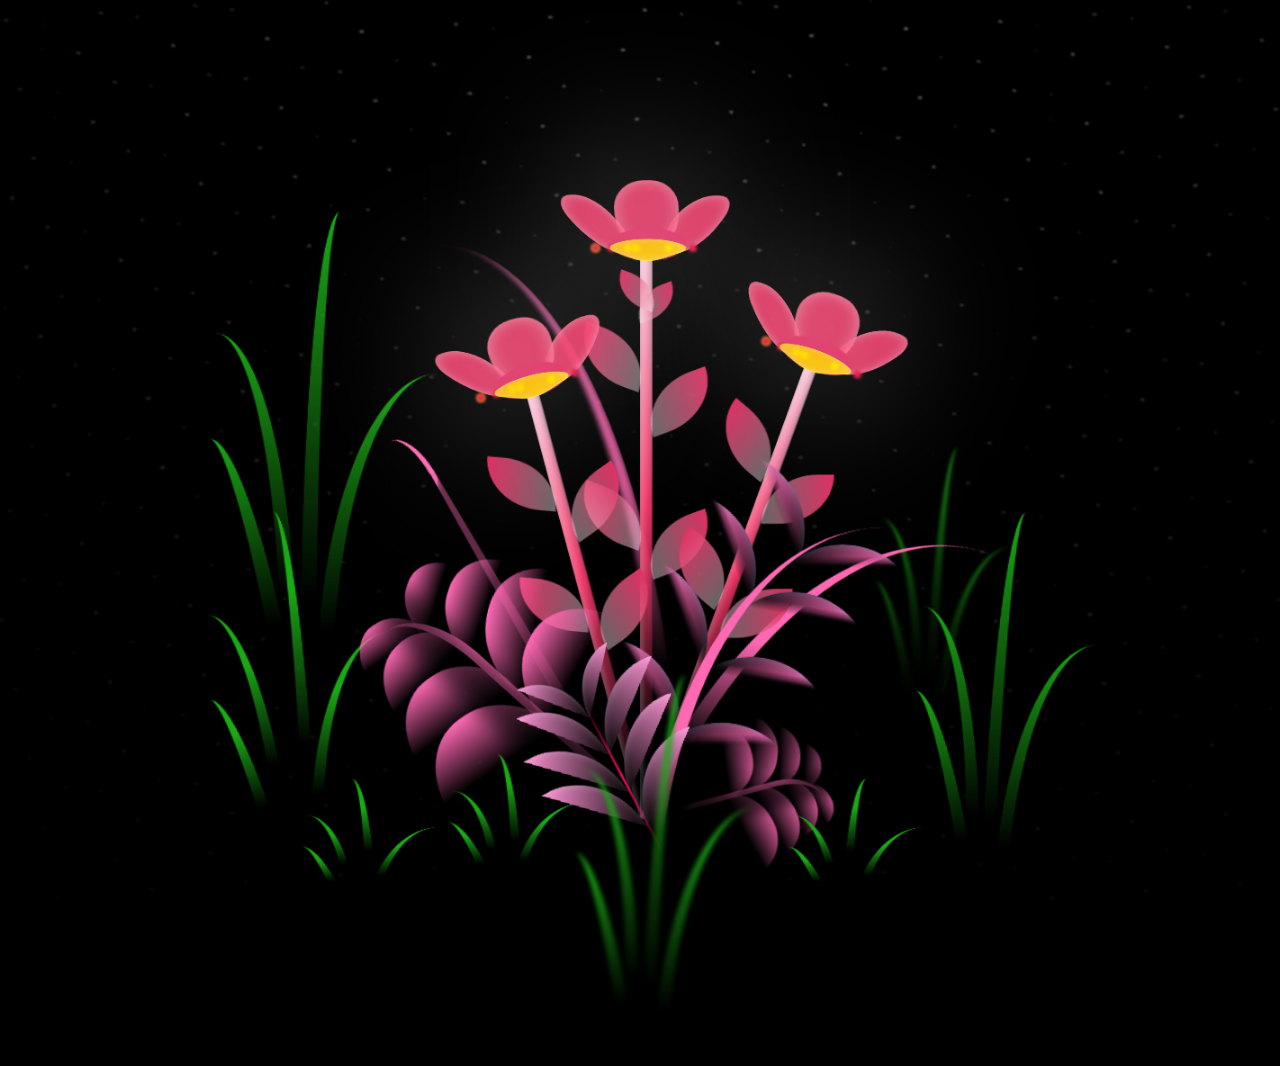
<file: index.html>
<!DOCTYPE html>
<html lang="en">
    <head>
        <meta charset="utf-8" />
        <meta name="viewport" content="width=device-width, initial-scale=1">
        <link rel="stylesheet" href="./style.css">
        <meta name="author" content="CodePel">
    </head>

    <div class="night"></div>
    <div class="flowers">
      <div class="flower flower--1">
        <div class="flower__leafs flower__leafs--1">
          <div class="flower__leaf flower__leaf--1"></div>
          <div class="flower__leaf flower__leaf--2"></div>
          <div class="flower__leaf flower__leaf--3"></div>
          <div class="flower__leaf flower__leaf--4"></div>
          <div class="flower__white-circle"></div>
          <div class="flower__light flower__light--1"></div>
          <div class="flower__light flower__light--2"></div>
          <div class="flower__light flower__light--3"></div>
          <div class="flower__light flower__light--4"></div>
          <div class="flower__light flower__light--5"></div>
          <div class="flower__light flower__light--6"></div>
          <div class="flower__light flower__light--7"></div>
          <div class="flower__light flower__light--8"></div>
        </div>
        <div class="flower__line">
          <div class="flower__line__leaf flower__line__leaf--1"></div>
          <div class="flower__line__leaf flower__line__leaf--2"></div>
          <div class="flower__line__leaf flower__line__leaf--3"></div>
          <div class="flower__line__leaf flower__line__leaf--4"></div>
          <div class="flower__line__leaf flower__line__leaf--5"></div>
          <div class="flower__line__leaf flower__line__leaf--6"></div>
        </div>
      </div>
      <div class="flower flower--2">
        <div class="flower__leafs flower__leafs--2">
          <div class="flower__leaf flower__leaf--1"></div>
          <div class="flower__leaf flower__leaf--2"></div>
          <div class="flower__leaf flower__leaf--3"></div>
          <div class="flower__leaf flower__leaf--4"></div>
          <div class="flower__white-circle"></div>
          <div class="flower__light flower__light--1"></div>
          <div class="flower__light flower__light--2"></div>
          <div class="flower__light flower__light--3"></div>
          <div class="flower__light flower__light--4"></div>
          <div class="flower__light flower__light--5"></div>
          <div class="flower__light flower__light--6"></div>
          <div class="flower__light flower__light--7"></div>
          <div class="flower__light flower__light--8"></div>
        </div>
        <div class="flower__line">
          <div class="flower__line__leaf flower__line__leaf--1"></div>
          <div class="flower__line__leaf flower__line__leaf--2"></div>
          <div class="flower__line__leaf flower__line__leaf--3"></div>
          <div class="flower__line__leaf flower__line__leaf--4"></div>
        </div>
      </div>
      <div class="flower flower--3">
        <div class="flower__leafs flower__leafs--3">
          <div class="flower__leaf flower__leaf--1"></div>
          <div class="flower__leaf flower__leaf--2"></div>
          <div class="flower__leaf flower__leaf--3"></div>
          <div class="flower__leaf flower__leaf--4"></div>
          <div class="flower__white-circle"></div>
          <div class="flower__light flower__light--1"></div>
          <div class="flower__light flower__light--2"></div>
          <div class="flower__light flower__light--3"></div>
          <div class="flower__light flower__light--4"></div>
          <div class="flower__light flower__light--5"></div>
          <div class="flower__light flower__light--6"></div>
          <div class="flower__light flower__light--7"></div>
          <div class="flower__light flower__light--8"></div>
        </div>
        <div class="flower__line">
          <div class="flower__line__leaf flower__line__leaf--1"></div>
          <div class="flower__line__leaf flower__line__leaf--2"></div>
          <div class="flower__line__leaf flower__line__leaf--3"></div>
          <div class="flower__line__leaf flower__line__leaf--4"></div>
        </div>
      </div>
      <div class="grow-ans" style="--d:1.2s">
        <div class="flower__g-long">
          <div class="flower__g-long__top"></div>
          <div class="flower__g-long__bottom"></div>
        </div>
      </div>
      <div class="growing-grass">
        <div class="flower__grass flower__grass--1">
          <div class="flower__grass--top"></div>
          <div class="flower__grass--bottom"></div>
          <div class="flower__grass__leaf flower__grass__leaf--1"></div>
          <div class="flower__grass__leaf flower__grass__leaf--2"></div>
          <div class="flower__grass__leaf flower__grass__leaf--3"></div>
          <div class="flower__grass__leaf flower__grass__leaf--4"></div>
          <div class="flower__grass__leaf flower__grass__leaf--5"></div>
          <div class="flower__grass__leaf flower__grass__leaf--6"></div>
          <div class="flower__grass__leaf flower__grass__leaf--7"></div>
          <div class="flower__grass__leaf flower__grass__leaf--8"></div>
          <div class="flower__grass__overlay"></div>
        </div>
      </div>
      <div class="growing-grass">
        <div class="flower__grass flower__grass--2">
          <div class="flower__grass--top"></div>
          <div class="flower__grass--bottom"></div>
          <div class="flower__grass__leaf flower__grass__leaf--1"></div>
          <div class="flower__grass__leaf flower__grass__leaf--2"></div>
          <div class="flower__grass__leaf flower__grass__leaf--3"></div>
          <div class="flower__grass__leaf flower__grass__leaf--4"></div>
          <div class="flower__grass__leaf flower__grass__leaf--5"></div>
          <div class="flower__grass__leaf flower__grass__leaf--6"></div>
          <div class="flower__grass__leaf flower__grass__leaf--7"></div>
          <div class="flower__grass__leaf flower__grass__leaf--8"></div>
          <div class="flower__grass__overlay"></div>
        </div>
      </div>
      <div class="grow-ans" style="--d:2.4s">
        <div class="flower__g-right flower__g-right--1">
          <div class="leaf"></div>
        </div>
      </div>
      <div class="grow-ans" style="--d:2.8s">
        <div class="flower__g-right flower__g-right--2">
          <div class="leaf"></div>
        </div>
      </div>
      <div class="grow-ans" style="--d:2.8s">
        <div class="flower__g-front">
          <div class="flower__g-front__leaf-wrapper flower__g-front__leaf-wrapper--1">
            <div class="flower__g-front__leaf"></div>
          </div>
          <div class="flower__g-front__leaf-wrapper flower__g-front__leaf-wrapper--2">
            <div class="flower__g-front__leaf"></div>
          </div>
          <div class="flower__g-front__leaf-wrapper flower__g-front__leaf-wrapper--3">
            <div class="flower__g-front__leaf"></div>
          </div>
          <div class="flower__g-front__leaf-wrapper flower__g-front__leaf-wrapper--4">
            <div class="flower__g-front__leaf"></div>
          </div>
          <div class="flower__g-front__leaf-wrapper flower__g-front__leaf-wrapper--5">
            <div class="flower__g-front__leaf"></div>
          </div>
          <div class="flower__g-front__leaf-wrapper flower__g-front__leaf-wrapper--6">
            <div class="flower__g-front__leaf"></div>
          </div>
          <div class="flower__g-front__leaf-wrapper flower__g-front__leaf-wrapper--7">
            <div class="flower__g-front__leaf"></div>
          </div>
          <div class="flower__g-front__leaf-wrapper flower__g-front__leaf-wrapper--8">
            <div class="flower__g-front__leaf"></div>
          </div>
          <div class="flower__g-front__line"></div>
        </div>
      </div>
      <div class="grow-ans" style="--d:3.2s">
        <div class="flower__g-fr">
          <div class="leaf"></div>
          <div class="flower__g-fr__leaf flower__g-fr__leaf--1"></div>
          <div class="flower__g-fr__leaf flower__g-fr__leaf--2"></div>
          <div class="flower__g-fr__leaf flower__g-fr__leaf--3"></div>
          <div class="flower__g-fr__leaf flower__g-fr__leaf--4"></div>
          <div class="flower__g-fr__leaf flower__g-fr__leaf--5"></div>
          <div class="flower__g-fr__leaf flower__g-fr__leaf--6"></div>
          <div class="flower__g-fr__leaf flower__g-fr__leaf--7"></div>
          <div class="flower__g-fr__leaf flower__g-fr__leaf--8"></div>
        </div>
      </div>
      <div class="long-g long-g--0">
        <div class="grow-ans" style="--d:3s">
          <div class="leaf leaf--0"></div>
        </div>
        <div class="grow-ans" style="--d:2.2s">
          <div class="leaf leaf--1"></div>
        </div>
        <div class="grow-ans" style="--d:3.4s">
          <div class="leaf leaf--2"></div>
        </div>
        <div class="grow-ans" style="--d:3.6s">
          <div class="leaf leaf--3"></div>
        </div>
      </div>
      <div class="long-g long-g--1">
        <div class="grow-ans" style="--d:3.6s">
          <div class="leaf leaf--0"></div>
        </div>
        <div class="grow-ans" style="--d:3.8s">
          <div class="leaf leaf--1"></div>
        </div>
        <div class="grow-ans" style="--d:4s">
          <div class="leaf leaf--2"></div>
        </div>
        <div class="grow-ans" style="--d:4.2s">
          <div class="leaf leaf--3"></div>
        </div>
      </div>
      <div class="long-g long-g--2">
        <div class="grow-ans" style="--d:4s">
          <div class="leaf leaf--0"></div>
        </div>
        <div class="grow-ans" style="--d:4.2s">
          <div class="leaf leaf--1"></div>
        </div>
        <div class="grow-ans" style="--d:4.4s">
          <div class="leaf leaf--2"></div>
        </div>
        <div class="grow-ans" style="--d:4.6s">
          <div class="leaf leaf--3"></div>
        </div>
      </div>
      <div class="long-g long-g--3">
        <div class="grow-ans" style="--d:4s">
          <div class="leaf leaf--0"></div>
        </div>
        <div class="grow-ans" style="--d:4.2s">
          <div class="leaf leaf--1"></div>
        </div>
        <div class="grow-ans" style="--d:3s">
          <div class="leaf leaf--2"></div>
        </div>
        <div class="grow-ans" style="--d:3.6s">
          <div class="leaf leaf--3"></div>
        </div>
      </div>
      <div class="long-g long-g--4">
        <div class="grow-ans" style="--d:4s">
          <div class="leaf leaf--0"></div>
        </div>
        <div class="grow-ans" style="--d:4.2s">
          <div class="leaf leaf--1"></div>
        </div>
        <div class="grow-ans" style="--d:3s">
          <div class="leaf leaf--2"></div>
        </div>
        <div class="grow-ans" style="--d:3.6s">
          <div class="leaf leaf--3"></div>
        </div>
      </div>
      <div class="long-g long-g--5">
        <div class="grow-ans" style="--d:4s">
          <div class="leaf leaf--0"></div>
        </div>
        <div class="grow-ans" style="--d:4.2s">
          <div class="leaf leaf--1"></div>
        </div>
        <div class="grow-ans" style="--d:3s">
          <div class="leaf leaf--2"></div>
        </div>
        <div class="grow-ans" style="--d:3.6s">
          <div class="leaf leaf--3"></div>
        </div>
      </div>
      <div class="long-g long-g--6">
        <div class="grow-ans" style="--d:4.2s">
          <div class="leaf leaf--0"></div>
        </div>
        <div class="grow-ans" style="--d:4.4s">
          <div class="leaf leaf--1"></div>
        </div>
        <div class="grow-ans" style="--d:4.6s">
          <div class="leaf leaf--2"></div>
        </div>
        <div class="grow-ans" style="--d:4.8s">
          <div class="leaf leaf--3"></div>
        </div>
      </div>
      <div class="long-g long-g--7">
        <div class="grow-ans" style="--d:3s">
          <div class="leaf leaf--0"></div>
        </div>
        <div class="grow-ans" style="--d:3.2s">
          <div class="leaf leaf--1"></div>
        </div>
        <div class="grow-ans" style="--d:3.5s">
          <div class="leaf leaf--2"></div>
        </div>
        <div class="grow-ans" style="--d:3.6s">
          <div class="leaf leaf--3"></div>
        </div>
      </div>
    </div>
 
  </body>
</html>
</file>
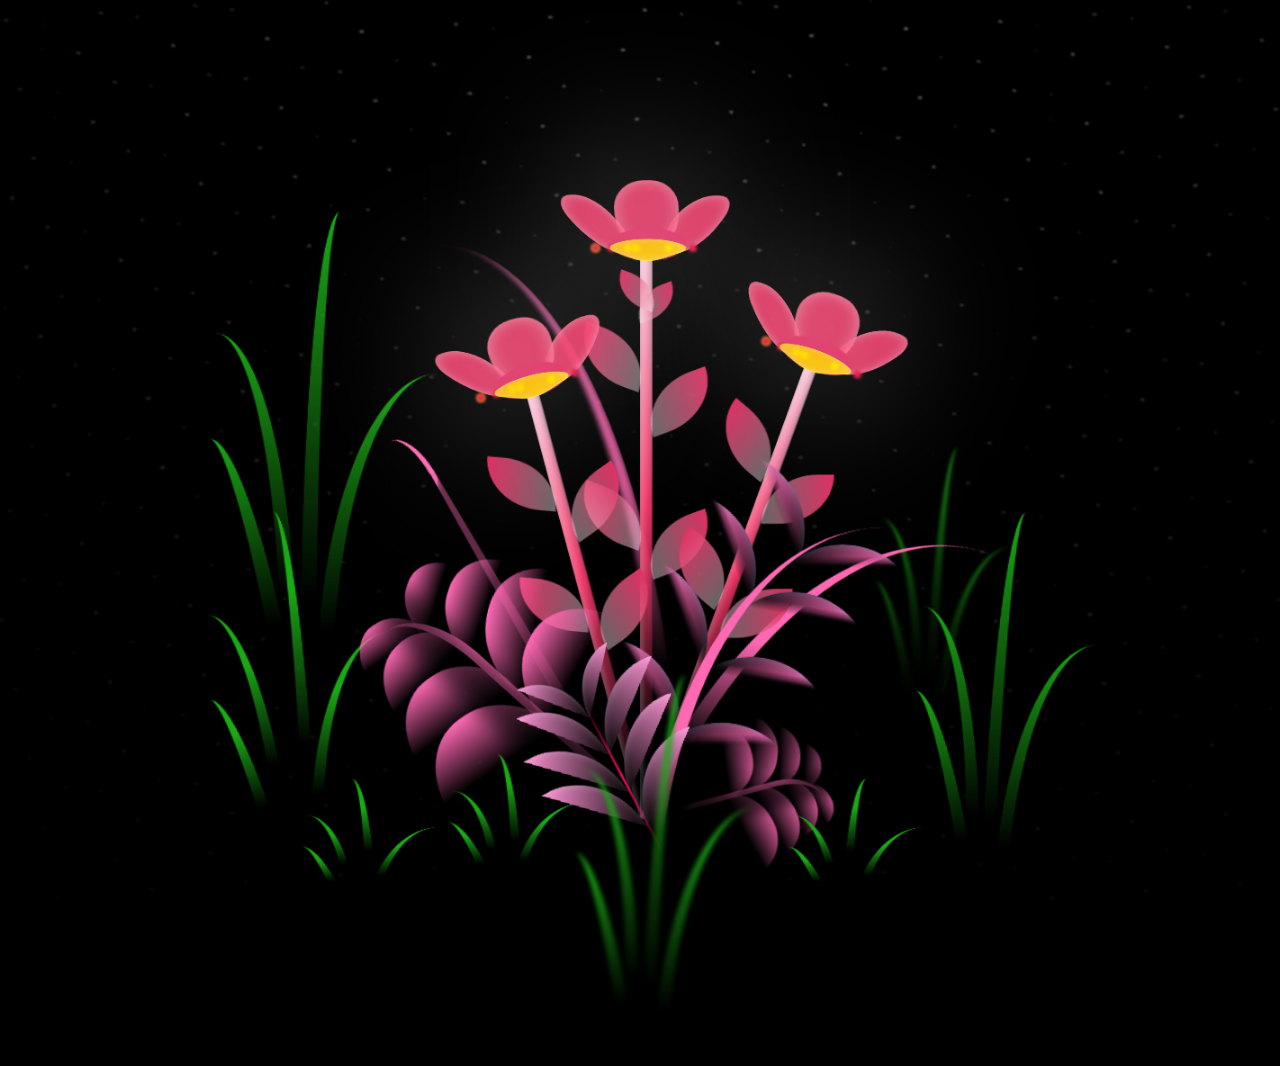
<file: flower.html>
<!DOCTYPE html>
<html lang="en">
    <head>
        <meta charset="utf-8" />
        <meta name="viewport" content="width=device-width, initial-scale=1">
        <link rel="stylesheet" href="./style.css">
        <meta name="author" content="CodePel">
    </head>

    <div class="night"></div>
    <div class="flowers">
      <div class="flower flower--1">
        <div class="flower__leafs flower__leafs--1">
          <div class="flower__leaf flower__leaf--1"></div>
          <div class="flower__leaf flower__leaf--2"></div>
          <div class="flower__leaf flower__leaf--3"></div>
          <div class="flower__leaf flower__leaf--4"></div>
          <div class="flower__white-circle"></div>
          <div class="flower__light flower__light--1"></div>
          <div class="flower__light flower__light--2"></div>
          <div class="flower__light flower__light--3"></div>
          <div class="flower__light flower__light--4"></div>
          <div class="flower__light flower__light--5"></div>
          <div class="flower__light flower__light--6"></div>
          <div class="flower__light flower__light--7"></div>
          <div class="flower__light flower__light--8"></div>
        </div>
        <div class="flower__line">
          <div class="flower__line__leaf flower__line__leaf--1"></div>
          <div class="flower__line__leaf flower__line__leaf--2"></div>
          <div class="flower__line__leaf flower__line__leaf--3"></div>
          <div class="flower__line__leaf flower__line__leaf--4"></div>
          <div class="flower__line__leaf flower__line__leaf--5"></div>
          <div class="flower__line__leaf flower__line__leaf--6"></div>
        </div>
      </div>
      <div class="flower flower--2">
        <div class="flower__leafs flower__leafs--2">
          <div class="flower__leaf flower__leaf--1"></div>
          <div class="flower__leaf flower__leaf--2"></div>
          <div class="flower__leaf flower__leaf--3"></div>
          <div class="flower__leaf flower__leaf--4"></div>
          <div class="flower__white-circle"></div>
          <div class="flower__light flower__light--1"></div>
          <div class="flower__light flower__light--2"></div>
          <div class="flower__light flower__light--3"></div>
          <div class="flower__light flower__light--4"></div>
          <div class="flower__light flower__light--5"></div>
          <div class="flower__light flower__light--6"></div>
          <div class="flower__light flower__light--7"></div>
          <div class="flower__light flower__light--8"></div>
        </div>
        <div class="flower__line">
          <div class="flower__line__leaf flower__line__leaf--1"></div>
          <div class="flower__line__leaf flower__line__leaf--2"></div>
          <div class="flower__line__leaf flower__line__leaf--3"></div>
          <div class="flower__line__leaf flower__line__leaf--4"></div>
        </div>
      </div>
      <div class="flower flower--3">
        <div class="flower__leafs flower__leafs--3">
          <div class="flower__leaf flower__leaf--1"></div>
          <div class="flower__leaf flower__leaf--2"></div>
          <div class="flower__leaf flower__leaf--3"></div>
          <div class="flower__leaf flower__leaf--4"></div>
          <div class="flower__white-circle"></div>
          <div class="flower__light flower__light--1"></div>
          <div class="flower__light flower__light--2"></div>
          <div class="flower__light flower__light--3"></div>
          <div class="flower__light flower__light--4"></div>
          <div class="flower__light flower__light--5"></div>
          <div class="flower__light flower__light--6"></div>
          <div class="flower__light flower__light--7"></div>
          <div class="flower__light flower__light--8"></div>
        </div>
        <div class="flower__line">
          <div class="flower__line__leaf flower__line__leaf--1"></div>
          <div class="flower__line__leaf flower__line__leaf--2"></div>
          <div class="flower__line__leaf flower__line__leaf--3"></div>
          <div class="flower__line__leaf flower__line__leaf--4"></div>
        </div>
      </div>
      <div class="grow-ans" style="--d:1.2s">
        <div class="flower__g-long">
          <div class="flower__g-long__top"></div>
          <div class="flower__g-long__bottom"></div>
        </div>
      </div>
      <div class="growing-grass">
        <div class="flower__grass flower__grass--1">
          <div class="flower__grass--top"></div>
          <div class="flower__grass--bottom"></div>
          <div class="flower__grass__leaf flower__grass__leaf--1"></div>
          <div class="flower__grass__leaf flower__grass__leaf--2"></div>
          <div class="flower__grass__leaf flower__grass__leaf--3"></div>
          <div class="flower__grass__leaf flower__grass__leaf--4"></div>
          <div class="flower__grass__leaf flower__grass__leaf--5"></div>
          <div class="flower__grass__leaf flower__grass__leaf--6"></div>
          <div class="flower__grass__leaf flower__grass__leaf--7"></div>
          <div class="flower__grass__leaf flower__grass__leaf--8"></div>
          <div class="flower__grass__overlay"></div>
        </div>
      </div>
      <div class="growing-grass">
        <div class="flower__grass flower__grass--2">
          <div class="flower__grass--top"></div>
          <div class="flower__grass--bottom"></div>
          <div class="flower__grass__leaf flower__grass__leaf--1"></div>
          <div class="flower__grass__leaf flower__grass__leaf--2"></div>
          <div class="flower__grass__leaf flower__grass__leaf--3"></div>
          <div class="flower__grass__leaf flower__grass__leaf--4"></div>
          <div class="flower__grass__leaf flower__grass__leaf--5"></div>
          <div class="flower__grass__leaf flower__grass__leaf--6"></div>
          <div class="flower__grass__leaf flower__grass__leaf--7"></div>
          <div class="flower__grass__leaf flower__grass__leaf--8"></div>
          <div class="flower__grass__overlay"></div>
        </div>
      </div>
      <div class="grow-ans" style="--d:2.4s">
        <div class="flower__g-right flower__g-right--1">
          <div class="leaf"></div>
        </div>
      </div>
      <div class="grow-ans" style="--d:2.8s">
        <div class="flower__g-right flower__g-right--2">
          <div class="leaf"></div>
        </div>
      </div>
      <div class="grow-ans" style="--d:2.8s">
        <div class="flower__g-front">
          <div class="flower__g-front__leaf-wrapper flower__g-front__leaf-wrapper--1">
            <div class="flower__g-front__leaf"></div>
          </div>
          <div class="flower__g-front__leaf-wrapper flower__g-front__leaf-wrapper--2">
            <div class="flower__g-front__leaf"></div>
          </div>
          <div class="flower__g-front__leaf-wrapper flower__g-front__leaf-wrapper--3">
            <div class="flower__g-front__leaf"></div>
          </div>
          <div class="flower__g-front__leaf-wrapper flower__g-front__leaf-wrapper--4">
            <div class="flower__g-front__leaf"></div>
          </div>
          <div class="flower__g-front__leaf-wrapper flower__g-front__leaf-wrapper--5">
            <div class="flower__g-front__leaf"></div>
          </div>
          <div class="flower__g-front__leaf-wrapper flower__g-front__leaf-wrapper--6">
            <div class="flower__g-front__leaf"></div>
          </div>
          <div class="flower__g-front__leaf-wrapper flower__g-front__leaf-wrapper--7">
            <div class="flower__g-front__leaf"></div>
          </div>
          <div class="flower__g-front__leaf-wrapper flower__g-front__leaf-wrapper--8">
            <div class="flower__g-front__leaf"></div>
          </div>
          <div class="flower__g-front__line"></div>
        </div>
      </div>
      <div class="grow-ans" style="--d:3.2s">
        <div class="flower__g-fr">
          <div class="leaf"></div>
          <div class="flower__g-fr__leaf flower__g-fr__leaf--1"></div>
          <div class="flower__g-fr__leaf flower__g-fr__leaf--2"></div>
          <div class="flower__g-fr__leaf flower__g-fr__leaf--3"></div>
          <div class="flower__g-fr__leaf flower__g-fr__leaf--4"></div>
          <div class="flower__g-fr__leaf flower__g-fr__leaf--5"></div>
          <div class="flower__g-fr__leaf flower__g-fr__leaf--6"></div>
          <div class="flower__g-fr__leaf flower__g-fr__leaf--7"></div>
          <div class="flower__g-fr__leaf flower__g-fr__leaf--8"></div>
        </div>
      </div>
      <div class="long-g long-g--0">
        <div class="grow-ans" style="--d:3s">
          <div class="leaf leaf--0"></div>
        </div>
        <div class="grow-ans" style="--d:2.2s">
          <div class="leaf leaf--1"></div>
        </div>
        <div class="grow-ans" style="--d:3.4s">
          <div class="leaf leaf--2"></div>
        </div>
        <div class="grow-ans" style="--d:3.6s">
          <div class="leaf leaf--3"></div>
        </div>
      </div>
      <div class="long-g long-g--1">
        <div class="grow-ans" style="--d:3.6s">
          <div class="leaf leaf--0"></div>
        </div>
        <div class="grow-ans" style="--d:3.8s">
          <div class="leaf leaf--1"></div>
        </div>
        <div class="grow-ans" style="--d:4s">
          <div class="leaf leaf--2"></div>
        </div>
        <div class="grow-ans" style="--d:4.2s">
          <div class="leaf leaf--3"></div>
        </div>
      </div>
      <div class="long-g long-g--2">
        <div class="grow-ans" style="--d:4s">
          <div class="leaf leaf--0"></div>
        </div>
        <div class="grow-ans" style="--d:4.2s">
          <div class="leaf leaf--1"></div>
        </div>
        <div class="grow-ans" style="--d:4.4s">
          <div class="leaf leaf--2"></div>
        </div>
        <div class="grow-ans" style="--d:4.6s">
          <div class="leaf leaf--3"></div>
        </div>
      </div>
      <div class="long-g long-g--3">
        <div class="grow-ans" style="--d:4s">
          <div class="leaf leaf--0"></div>
        </div>
        <div class="grow-ans" style="--d:4.2s">
          <div class="leaf leaf--1"></div>
        </div>
        <div class="grow-ans" style="--d:3s">
          <div class="leaf leaf--2"></div>
        </div>
        <div class="grow-ans" style="--d:3.6s">
          <div class="leaf leaf--3"></div>
        </div>
      </div>
      <div class="long-g long-g--4">
        <div class="grow-ans" style="--d:4s">
          <div class="leaf leaf--0"></div>
        </div>
        <div class="grow-ans" style="--d:4.2s">
          <div class="leaf leaf--1"></div>
        </div>
        <div class="grow-ans" style="--d:3s">
          <div class="leaf leaf--2"></div>
        </div>
        <div class="grow-ans" style="--d:3.6s">
          <div class="leaf leaf--3"></div>
        </div>
      </div>
      <div class="long-g long-g--5">
        <div class="grow-ans" style="--d:4s">
          <div class="leaf leaf--0"></div>
        </div>
        <div class="grow-ans" style="--d:4.2s">
          <div class="leaf leaf--1"></div>
        </div>
        <div class="grow-ans" style="--d:3s">
          <div class="leaf leaf--2"></div>
        </div>
        <div class="grow-ans" style="--d:3.6s">
          <div class="leaf leaf--3"></div>
        </div>
      </div>
      <div class="long-g long-g--6">
        <div class="grow-ans" style="--d:4.2s">
          <div class="leaf leaf--0"></div>
        </div>
        <div class="grow-ans" style="--d:4.4s">
          <div class="leaf leaf--1"></div>
        </div>
        <div class="grow-ans" style="--d:4.6s">
          <div class="leaf leaf--2"></div>
        </div>
        <div class="grow-ans" style="--d:4.8s">
          <div class="leaf leaf--3"></div>
        </div>
      </div>
      <div class="long-g long-g--7">
        <div class="grow-ans" style="--d:3s">
          <div class="leaf leaf--0"></div>
        </div>
        <div class="grow-ans" style="--d:3.2s">
          <div class="leaf leaf--1"></div>
        </div>
        <div class="grow-ans" style="--d:3.5s">
          <div class="leaf leaf--2"></div>
        </div>
        <div class="grow-ans" style="--d:3.6s">
          <div class="leaf leaf--3"></div>
        </div>
      </div>
    </div>
 
  </body>
</html>
</file>
<file: style.css>
*,
*::after,
*::before {
  padding: 0;
  margin: 0;
  box-sizing: border-box;
}

:root {
  --dark-color: #000000;
}

body {
  display: flex;
  align-items: flex-end;
  justify-content: center;
  min-height: 100vh;
  background-color: var(--dark-color);
  overflow: hidden;
  perspective: 1000px;
}

.night {
  position: fixed;
  left: 50%;
  bottom: 0px;
  transform: translateX(-50%);
  width: 100%;
  height: 100%;
  filter: blur(0.1vmin);
  background-image: radial-gradient(ellipse at top, transparent 0%, var(--dark-color)), radial-gradient(ellipse at bottom, var(--dark-color), rgba(0, 0, 0, 0.2)), repeating-linear-gradient(220deg, rgb(0, 0, 0) 0px, black 19px, transparent 19px, transparent 22px), repeating-linear-gradient(189deg, black 0px, black 19px, transparent 19px, transparent 22px), repeating-linear-gradient(148deg, black 0px, black 19px, transparent 19px, transparent 22px), linear-gradient(90deg, #FAA0A0, rgb(248, 248, 248));
}
.flowers {
  position: relative;
  transform: scale(0.9);
margin-top: 480px;
}

.flower {
  position: absolute;
  bottom: 10vmin;
  transform-origin: bottom center;
  z-index: 10;
  --fl-speed: 0.8s;
}
.flower--1 {
  animation: moving-flower-1 4s linear infinite;
}
.flower--1 .flower__line {
  height: 70vmin;
  animation-delay: 0.3s;
}
.flower--1 .flower__line__leaf--1 {
  animation: blooming-leaf-right var(--fl-speed) 1.6s backwards;
}
.flower--1 .flower__line__leaf--2 {
  animation: blooming-leaf-right var(--fl-speed) 1.4s backwards;
}
.flower--1 .flower__line__leaf--3 {
  animation: blooming-leaf-left var(--fl-speed) 1.2s backwards;
}
.flower--1 .flower__line__leaf--4 {
  animation: blooming-leaf-left var(--fl-speed) 1s backwards;
}
.flower--1 .flower__line__leaf--5 {
  animation: blooming-leaf-right var(--fl-speed) 1.8s backwards;
}
.flower--1 .flower__line__leaf--6 {
  animation: blooming-leaf-left var(--fl-speed) 2s backwards;
}
.flower--2 {
  left: 50%;
  transform: rotate(20deg);
  animation: moving-flower-2 4s linear infinite;
}
.flower--2 .flower__line {
  height: 60vmin;
  animation-delay: 0.6s;
}
.flower--2 .flower__line__leaf--1 {
  animation: blooming-leaf-right var(--fl-speed) 1.9s backwards;
}
.flower--2 .flower__line__leaf--2 {
  animation: blooming-leaf-right var(--fl-speed) 1.7s backwards;
}
.flower--2 .flower__line__leaf--3 {
  animation: blooming-leaf-left var(--fl-speed) 1.5s backwards;
}
.flower--2 .flower__line__leaf--4 {
  animation: blooming-leaf-left var(--fl-speed) 1.3s backwards;
}
.flower--3 {
  left: 50%;
  transform: rotate(-15deg);
  animation: moving-flower-3 4s linear infinite;
}
.flower--3 .flower__line {
  animation-delay: 0.9s;
}
.flower--3 .flower__line__leaf--1 {
  animation: blooming-leaf-right var(--fl-speed) 2.5s backwards;
}
.flower--3 .flower__line__leaf--2 {
  animation: blooming-leaf-right var(--fl-speed) 2.3s backwards;
}
.flower--3 .flower__line__leaf--3 {
  animation: blooming-leaf-left var(--fl-speed) 2.1s backwards;
}
.flower--3 .flower__line__leaf--4 {
  animation: blooming-leaf-left var(--fl-speed) 1.9s backwards;
}
.flower__leafs {
  position: relative;
  animation: blooming-flower 2s backwards;
}
.flower__leafs--1 {
  animation-delay: 1.1s;
}
.flower__leafs--2 {
  animation-delay: 1.4s;
}
.flower__leafs--3 {
  animation-delay: 1.7s;
}
.flower__leafs::after {
  content: "";
  position: absolute;
  left: 0;
  top: 0;
  transform: translate(-50%, -100%);
  width: 8vmin;
  height: 8vmin;
  background-color: #ffffff;
  filter: blur(10vmin);
}
.flower__leaf {
  position: absolute;
  bottom: 0;
  left: 50%;
  width: 8vmin;
  height: 11vmin;
  border-radius: 51% 49% 47% 53%/44% 45% 55% 69%;
  background-color: #ffffff;
  background-image: linear-gradient(to top, #F33A6A, #F33A6A);
  transform-origin: bottom center;
  opacity: 0.9;
  box-shadow: inset 0 0 2vmin rgba(255, 255, 255, 0.5);
}
.flower__leaf--1 {
  transform: translate(-10%, 1%) rotateY(40deg) rotateX(-50deg);
}
.flower__leaf--2 {
  transform: translate(-50%, -4%) rotateX(40deg);
}
.flower__leaf--3 {
  transform: translate(-90%, 0%) rotateY(45deg) rotateX(50deg);
}
.flower__leaf--4 {
  width: 8vmin;
  height: 8vmin;
  transform-origin: bottom left;
  border-radius: 4vmin 10vmin 4vmin 4vmin;
  transform: translate(0%, 18%) rotateX(70deg) rotate(-43deg);
  background-image: linear-gradient(to top, #FFEA00, #FFD700);
  z-index: 1;
  opacity: 0.8;
}
.flower__white-circle {
  position: absolute;
  left: -3.5vmin;
  top: -3vmin;
  width: 9vmin;
  height: 4vmin;
  border-radius: 50%;
  background-color: #DE3163;
}

.flower__line {
  height: 55vmin;
  width: 1.5vmin;
  background-image: linear-gradient(to left, rgba(0, 0, 0, 0.2), transparent, rgba(255, 255, 255, 0.2)), linear-gradient(to top, transparent 10%, #F33A6A, #F8C8DC);
  box-shadow: inset 0 0 2px rgba(0, 0, 0, 0.5);
  animation: grow-flower-tree 4s backwards;
}
.flower__line__leaf {
  --w: 7vmin;
  --h: calc(var(--w) + 2vmin);
  position: absolute;
  top: 20%;
  left: 90%;
  width: var(--w);
  height: var(--h);
  border-top-right-radius: var(--h);
  border-bottom-left-radius: var(--h);
  background-image: linear-gradient(to top, rgba(255, 255, 255, 0.4), #DE3163);
}
.flower__line__leaf--1 {
  transform: rotate(70deg) rotateY(30deg);
}
.flower__line__leaf--2 {
  top: 45%;
  transform: rotate(70deg) rotateY(30deg);
}
.flower__line__leaf--3, .flower__line__leaf--4, .flower__line__leaf--6 {
  border-top-right-radius: 0;
  border-bottom-left-radius: 0;
  border-top-left-radius: var(--h);
  border-bottom-right-radius: var(--h);
  left: -460%;
  top: 12%;
  transform: rotate(-70deg) rotateY(30deg);
}
.flower__line__leaf--4 {
  top: 40%;
}
.flower__line__leaf--5 {
  top: 0;
  transform-origin: left;
  transform: rotate(70deg) rotateY(30deg) scale(0.6);
}
.flower__line__leaf--6 {
  top: -2%;
  left: -450%;
  transform-origin: right;
  transform: rotate(-70deg) rotateY(30deg) scale(0.6);
}
.flower__light {
  position: absolute;
  bottom: 0vmin;
  width: 1vmin;
  height: 1vmin;
  background-color: #FFD700;
  border-radius: 50%;
  filter: blur(0.2vmin);
  animation: light-ans 4s linear infinite backwards;
}
.flower__light:nth-child(odd) {
  background-color: #DC143C;
}
.flower__light--1 {
  left: -2vmin;
  animation-delay: 1s;
}
.flower__light--2 {
  left: 3vmin;
  animation-delay: 0.5s;
}
.flower__light--3 {
  left: -6vmin;
  animation-delay: 0.3s;
}
.flower__light--4 {
  left: 6vmin;
  animation-delay: 0.9s;
}
.flower__light--5 {
  left: -1vmin;
  animation-delay: 1.5s;
}
.flower__light--6 {
  left: -4vmin;
  animation-delay: 3s;
}
.flower__light--7 {
  left: 3vmin;
  animation-delay: 2s;
}
.flower__light--8 {
  left: -6vmin;
  animation-delay: 3.5s;
}
.flower__grass {
  --c: #FF69B4;
  --line-w: 1.5vmin;
  position: absolute;
  bottom: 12vmin;
  left: -7vmin;
  display: flex;
  flex-direction: column;
  align-items: flex-end;
  z-index: 20;
  transform-origin: bottom center;
  transform: rotate(-48deg) rotateY(40deg);
}
.flower__grass--1 {
  animation: moving-grass 2s linear infinite;
}
.flower__grass--2 {
  left: 2vmin;
  bottom: 10vmin;
  transform: scale(0.5) rotate(75deg) rotateX(10deg) rotateY(-200deg);
  opacity: 0.8;
  z-index: 0;
  animation: moving-grass--2 1.5s linear infinite;
}
.flower__grass--top {
  width: 7vmin;
  height: 10vmin;
  border-top-right-radius: 100%;
  border-right: var(--line-w) solid var(--c);
  transform-origin: bottom center;
  transform: rotate(-2deg);
}
.flower__grass--bottom {
  margin-top: -2px;
  width: var(--line-w);
  height: 25vmin;
  background-image: linear-gradient(to top, transparent, var(--c));
}
.flower__grass__leaf {
  --size: 10vmin;
  position: absolute;
  width: calc(var(--size) * 2.1);
  height: var(--size);
  border-top-left-radius: var(--size);
  border-top-right-radius: var(--size);
  background-image: linear-gradient(to top, transparent, transparent 30%, var(--c));
  z-index: 100;
}
.flower__grass__leaf--1 {
  top: -6%;
  left: 30%;
  --size: 6vmin;
  transform: rotate(-20deg);
  animation: growing-grass-ans--1 2s 2.6s backwards;
}
@keyframes growing-grass-ans--1 {
  0% {
    transform-origin: bottom left;
    transform: rotate(-20deg) scale(0);
  }
}
.flower__grass__leaf--2 {
  top: -5%;
  left: -110%;
  --size: 6vmin;
  transform: rotate(10deg);
  animation: growing-grass-ans--2 2s 2.4s linear backwards;
}
@keyframes growing-grass-ans--2 {
  0% {
    transform-origin: bottom right;
    transform: rotate(10deg) scale(0);
  }
}
.flower__grass__leaf--3 {
  top: 5%;
  left: 60%;
  --size: 8vmin;
  transform: rotate(-18deg) rotateX(-20deg);
  animation: growing-grass-ans--3 2s 2.2s linear backwards;
}
@keyframes growing-grass-ans--3 {
  0% {
    transform-origin: bottom left;
    transform: rotate(-18deg) rotateX(-20deg) scale(0);
  }
}
.flower__grass__leaf--4 {
  top: 6%;
  left: -135%;
  --size: 8vmin;
  transform: rotate(2deg);
  animation: growing-grass-ans--4 2s 2s linear backwards;
}
@keyframes growing-grass-ans--4 {
  0% {
    transform-origin: bottom right;
    transform: rotate(2deg) scale(0);
  }
}
.flower__grass__leaf--5 {
  top: 20%;
  left: 60%;
  --size: 10vmin;
  transform: rotate(-24deg) rotateX(-20deg);
  animation: growing-grass-ans--5 2s 1.8s linear backwards;
}
@keyframes growing-grass-ans--5 {
  0% {
    transform-origin: bottom left;
    transform: rotate(-24deg) rotateX(-20deg) scale(0);
  }
}
.flower__grass__leaf--6 {
  top: 22%;
  left: -180%;
  --size: 10vmin;
  transform: rotate(10deg);
  animation: growing-grass-ans--6 2s 1.6s linear backwards;
}
@keyframes growing-grass-ans--6 {
  0% {
    transform-origin: bottom right;
    transform: rotate(10deg) scale(0);
  }
}
.flower__grass__leaf--7 {
  top: 39%;
  left: 70%;
  --size: 10vmin;
  transform: rotate(-10deg);
  animation: growing-grass-ans--7 2s 1.4s linear backwards;
}
@keyframes growing-grass-ans--7 {
  0% {
    transform-origin: bottom left;
    transform: rotate(-10deg) scale(0);
  }
}
.flower__grass__leaf--8 {
  top: 40%;
  left: -215%;
  --size: 11vmin;
  transform: rotate(10deg);
  animation: growing-grass-ans--8 2s 1.2s linear backwards;
}
@keyframes growing-grass-ans--8 {
  0% {
    transform-origin: bottom right;
    transform: rotate(10deg) scale(0);
  }
}
.flower__grass__overlay {
  position: absolute;
  top: -10%;
  right: 0%;
  width: 100%;
  height: 100%;
  background-color: rgba(0, 0, 0, 0.6);
  filter: blur(1.5vmin);
  z-index: 100;
}
.flower__g-long {
  --w: 2vmin;
  --h: 6vmin;
  --c: #FF69B4;
  position: absolute;
  bottom: 10vmin;
  left: -3vmin;
  transform-origin: bottom center;
  transform: rotate(-30deg) rotateY(-20deg);
  display: flex;
  flex-direction: column;
  align-items: flex-end;
  animation: flower-g-long-ans 3s linear infinite;
}
@keyframes flower-g-long-ans {
  0%, 100% {
    transform: rotate(-30deg) rotateY(-20deg);
  }
  50% {
    transform: rotate(-32deg) rotateY(-20deg);
  }
}
.flower__g-long__top {
  top: calc(var(--h) * -1);
  width: calc(var(--w) + 1vmin);
  height: var(--h);
  border-top-right-radius: 100%;
  border-right: 0.7vmin solid var(--c);
  transform: translate(-0.7vmin, 1vmin);
}
.flower__g-long__bottom {
  width: var(--w);
  height: 50vmin;
  transform-origin: bottom center;
  background-image: linear-gradient(to top, transparent 30%, var(--c));
  box-shadow: inset 0 0 2px rgba(0, 0, 0, 0.5);
  clip-path: polygon(35% 0, 65% 1%, 100% 100%, 0% 100%);
}
.flower__g-right {
  position: absolute;
  bottom: 6vmin;
  left: -2vmin;
  transform-origin: bottom left;
  transform: rotate(20deg);
}
.flower__g-right .leaf {
  width: 30vmin;
  height: 50vmin;
  border-top-left-radius: 100%;
  border-left: 2vmin solid #FF69B4;
  background-image: linear-gradient(to bottom, transparent, var(--dark-color) 60%);
  -webkit-mask-image: linear-gradient(to top, transparent 30%, #E30B5C 60%);
}
.flower__g-right--1 {
  animation: flower-g-right-ans 2.5s linear infinite;
}
.flower__g-right--2 {
  left: 5vmin;
  transform: rotateY(-180deg);
  animation: flower-g-right-ans--2 3s linear infinite;
}
.flower__g-right--2 .leaf {
  height: 75vmin;
  filter: blur(0.3vmin);
  opacity: 0.8;
}
@keyframes flower-g-right-ans {
  0%, 100% {
    transform: rotate(20deg);
  }
  50% {
    transform: rotate(24deg) rotateX(-20deg);
  }
}
@keyframes flower-g-right-ans--2 {
  0%, 100% {
    transform: rotateY(-180deg) rotate(0deg) rotateX(-20deg);
  }
  50% {
    transform: rotateY(-180deg) rotate(6deg) rotateX(-20deg);
  }
}
.flower__g-front {
  position: absolute;
  bottom: 6vmin;
  left: 2.5vmin;
  z-index: 100;
  transform-origin: bottom center;
  transform: rotate(-28deg) rotateY(30deg) scale(1.04);
  animation: flower__g-front-ans 2s linear infinite;
}
@keyframes flower__g-front-ans {
  0%, 100% {
    transform: rotate(-28deg) rotateY(30deg) scale(1.04);
  }
  50% {
    transform: rotate(-35deg) rotateY(40deg) scale(1.04);
  }
}
.flower__g-front__line {
  width: 0.3vmin;
  height: 20vmin;
  background-image: linear-gradient(to top, transparent, #E30B5C, transparent 100%);
  position: relative;
}
.flower__g-front__leaf-wrapper {
  position: absolute;
  top: 0;
  left: 0;
  transform-origin: bottom left;
  transform: rotate(10deg);
}
.flower__g-front__leaf-wrapper:nth-child(even) {
  left: 0vmin;
  transform: rotateY(-180deg) rotate(5deg);
  animation: flower__g-front__leaf-left-ans 1s ease-in backwards;
}
.flower__g-front__leaf-wrapper:nth-child(odd) {
  animation: flower__g-front__leaf-ans 1s ease-in backwards;
}
.flower__g-front__leaf-wrapper--1 {
  top: -8vmin;
  transform: scale(0.7);
  animation: flower__g-front__leaf-ans 1s 5.5s ease-in backwards !important;
}
.flower__g-front__leaf-wrapper--2 {
  top: -8vmin;
  transform: rotateY(-180deg) scale(0.7) !important;
  animation: flower__g-front__leaf-left-ans-2 1s 4.6s ease-in backwards !important;
}
.flower__g-front__leaf-wrapper--3 {
  top: -3vmin;
  animation: flower__g-front__leaf-ans 1s 4.6s ease-in backwards;
}
.flower__g-front__leaf-wrapper--4 {
  top: -3vmin;
  transform: rotateY(-180deg) scale(0.9) !important;
  animation: flower__g-front__leaf-left-ans-2 1s 4.6s ease-in backwards !important;
}
@keyframes flower__g-front__leaf-left-ans-2 {
  0% {
    transform: rotateY(-180deg) scale(0);
  }
}
.flower__g-front__leaf-wrapper--5, .flower__g-front__leaf-wrapper--6 {
  top: 2vmin;
}
.flower__g-front__leaf-wrapper--7, .flower__g-front__leaf-wrapper--8 {
  top: 6.5vmin;
}
.flower__g-front__leaf-wrapper--2 {
  animation-delay: 5.2s !important;
}
.flower__g-front__leaf-wrapper--3 {
  animation-delay: 4.9s !important;
}
.flower__g-front__leaf-wrapper--5 {
  animation-delay: 4.3s !important;
}
.flower__g-front__leaf-wrapper--6 {
  animation-delay: 4.1s !important;
}
.flower__g-front__leaf-wrapper--7 {
  animation-delay: 3.8s !important;
}
.flower__g-front__leaf-wrapper--8 {
  animation-delay: 3.5s !important;
}
@keyframes flower__g-front__leaf-ans {
  0% {
    transform: rotate(10deg) scale(0);
  }
}
@keyframes flower__g-front__leaf-left-ans {
  0% {
    transform: rotateY(-180deg) rotate(5deg) scale(0);
  }
}
.flower__g-front__leaf {
  width: 10vmin;
  height: 10vmin;
  border-radius: 100% 0% 0% 100%/100% 100% 0% 0%;
  box-shadow: inset 0 2px 1vmin rgba(255, 255, 255, 0.2);
  background-image: linear-gradient(to bottom left, transparent, var(--dark-color)), linear-gradient(to bottom right, #ff95d6 50%, transparent 50%, transparent);
  -webkit-mask-image: linear-gradient(to bottom right, #DE3163 50%, transparent 50%, transparent);
  mask-image: linear-gradient(to bottom right, #E30B5C 50%, transparent 50%, transparent);
}
.flower__g-fr {
  position: absolute;
  bottom: -4vmin;
  left: vmin;
  transform-origin: bottom left;
  z-index: 10;
  animation: flower__g-fr-ans 2s linear infinite;
}
@keyframes flower__g-fr-ans {
  0%, 100% {
    transform: rotate(2deg);
  }
  50% {
    transform: rotate(4deg);
  }
}
.flower__g-fr .leaf {
  width: 30vmin;
  height: 50vmin;
  border-top-left-radius: 100%;
  border-left: 2vmin solid #FF69B4;
  -webkit-mask-image: linear-gradient(to top, transparent 25%, #DE3163 50%);
  position: relative;
  z-index: 1;
}
.flower__g-fr__leaf {
  position: absolute;
  top: 0;
  left: 0;
  width: 10vmin;
  height: 10vmin;
  border-radius: 100% 0% 0% 100%/100% 100% 0% 0%;
  box-shadow: inset 0 2px 1vmin rgba(44, 238, 252, 0.2);
  background-image: linear-gradient(to bottom left, transparent, var(--dark-color) 98%), linear-gradient(to bottom right,#FF69B4 45%, transparent 50%, transparent);
  -webkit-mask-image: linear-gradient(135deg, #DE3163 40%, transparent 50%, transparent);
}
.flower__g-fr__leaf--1 {
  left: 20vmin;
  transform: rotate(45deg);
  animation: flower__g-fr-leaft-ans-1 0.5s 5.2s linear backwards;
}
@keyframes flower__g-fr-leaft-ans-1 {
  0% {
    transform-origin: left;
    transform: rotate(45deg) scale(0);
  }
}
.flower__g-fr__leaf--2 {
  left: 12vmin;
  top: -7vmin;
  transform: rotate(25deg) rotateY(-180deg);
  animation: flower__g-fr-leaft-ans-6 0.5s 5s linear backwards;
}
.flower__g-fr__leaf--3 {
  left: 15vmin;
  top: 6vmin;
  transform: rotate(55deg);
  animation: flower__g-fr-leaft-ans-5 0.5s 4.8s linear backwards;
}
.flower__g-fr__leaf--4 {
  left: 6vmin;
  top: -2vmin;
  transform: rotate(25deg) rotateY(-180deg);
  animation: flower__g-fr-leaft-ans-6 0.5s 4.6s linear backwards;
}
.flower__g-fr__leaf--5 {
  left: 10vmin;
  top: 14vmin;
  transform: rotate(55deg);
  animation: flower__g-fr-leaft-ans-5 0.5s 4.4s linear backwards;
}
@keyframes flower__g-fr-leaft-ans-5 {
  0% {
    transform-origin: left;
    transform: rotate(55deg) scale(0);
  }
}
.flower__g-fr__leaf--6 {
  left: 0vmin;
  top: 6vmin;
  transform: rotate(25deg) rotateY(-180deg);
  animation: flower__g-fr-leaft-ans-6 0.5s 4.2s linear backwards;
}
@keyframes flower__g-fr-leaft-ans-6 {
  0% {
    transform-origin: right;
    transform: rotate(25deg) rotateY(-180deg) scale(0);
  }
}
.flower__g-fr__leaf--7 {
  left: 5vmin;
  top: 22vmin;
  transform: rotate(45deg);
  animation: flower__g-fr-leaft-ans-7 0.5s 4s linear backwards;
}
@keyframes flower__g-fr-leaft-ans-7 {
  0% {
    transform-origin: left;
    transform: rotate(45deg) scale(0);
  }
}
.flower__g-fr__leaf--8 {
  left: -4vmin;
  top: 15vmin;
  transform: rotate(15deg) rotateY(-180deg);
  animation: flower__g-fr-leaft-ans-8 0.5s 3.8s linear backwards;
}
@keyframes flower__g-fr-leaft-ans-8 {
  0% {
    transform-origin: right;
    transform: rotate(15deg) rotateY(-180deg) scale(0);
  }
}

.long-g {
  position: absolute;
  bottom: 25vmin;
  left: -42vmin;
  transform-origin: bottom left;
}
.long-g--1 {
  bottom: 0vmin;
  transform: scale(0.8) rotate(-5deg);
}
.long-g--1 .leaf {
  -webkit-mask-image: linear-gradient(to top, transparent 40%, #079097 80%) !important;
}
.long-g--1 .leaf--1 {
  --w: 5vmin;
  --h: 60vmin;
  left: -2vmin;
  transform: rotate(3deg) rotateY(-180deg);
}
.long-g--2, .long-g--3 {
  bottom: -3vmin;
  left: -35vmin;
  transform-origin: center;
  transform: scale(0.6) rotateX(60deg);
}
.long-g--2 .leaf, .long-g--3 .leaf {
  -webkit-mask-image: linear-gradient(to top, transparent 50%, #079097 80%) !important;
}
.long-g--2 .leaf--1, .long-g--3 .leaf--1 {
  left: -1vmin;
  transform: rotateY(-180deg);
}
.long-g--3 {
  left: -17vmin;
  bottom: 0vmin;
}
.long-g--3 .leaf {
  -webkit-mask-image: linear-gradient(to top, transparent 40%, #615f61 80%) !important;
}
.long-g--4 {
  left: 25vmin;
  bottom: -3vmin;
  transform-origin: center;
  transform: scale(0.6) rotateX(60deg);
}
.long-g--4 .leaf {
  -webkit-mask-image: linear-gradient(to top, transparent 50%, #079097 80%) !important;
}
.long-g--5 {
  left: 42vmin;
  bottom: 0vmin;
  transform: scale(0.8) rotate(2deg);
}
.long-g--6 {
  left: 0vmin;
  bottom: -20vmin;
  z-index: 100;
  filter: blur(0.3vmin);
  transform: scale(0.8) rotate(2deg);
}
.long-g--7 {
  left: 35vmin;
  bottom: 20vmin;
  z-index: -1;
  filter: blur(0.3vmin);
  transform: scale(0.6) rotate(2deg);
  opacity: 0.7;
}
.long-g .leaf {
  --w: 15vmin;
  --h: 40vmin;
  --c: #1aaa15;
  position: absolute;
  bottom: 0;
  width: var(--w);
  height: var(--h);
  border-top-left-radius: 100%;
  border-left: 2vmin solid var(--c);
  -webkit-mask-image: linear-gradient(to top, transparent 20%, var(--dark-color));
  transform-origin: bottom center;
}
.long-g .leaf--0 {
  left: 2vmin;
  animation: leaf-ans-1 4s linear infinite;
}
.long-g .leaf--1 {
  --w: 5vmin;
  --h: 60vmin;
  animation: leaf-ans-1 4s linear infinite;
}
.long-g .leaf--2 {
  --w: 10vmin;
  --h: 40vmin;
  left: -0.5vmin;
  bottom: 5vmin;
  transform-origin: bottom left;
  transform: rotateY(-180deg);
  animation: leaf-ans-2 3s linear infinite;
}
.long-g .leaf--3 {
  --w: 5vmin;
  --h: 30vmin;
  left: -1vmin;
  bottom: 3.2vmin;
  transform-origin: bottom left;
  transform: rotate(-10deg) rotateY(-180deg);
  animation: leaf-ans-3 3s linear infinite;
}

@keyframes leaf-ans-1 {
  0%, 100% {
    transform: rotate(-5deg) scale(1);
  }
  50% {
    transform: rotate(5deg) scale(1.1);
  }
}
@keyframes leaf-ans-2 {
  0%, 100% {
    transform: rotateY(-180deg) rotate(5deg);
  }
  50% {
    transform: rotateY(-180deg) rotate(0deg) scale(1.1);
  }
}
@keyframes leaf-ans-3 {
  0%, 100% {
    transform: rotate(-10deg) rotateY(-180deg);
  }
  50% {
    transform: rotate(-20deg) rotateY(-180deg);
  }
}
.grow-ans {
  animation: grow-ans 2s var(--d) backwards;
}

@keyframes grow-ans {
  0% {
    transform: scale(0);
    opacity: 0;
  }
}
@keyframes light-ans {
  0% {
    opacity: 0;
    transform: translateY(0vmin);
  }
  25% {
    opacity: 1;
    transform: translateY(-5vmin) translateX(-2vmin);
  }
  50% {
    opacity: 1;
    transform: translateY(-15vmin) translateX(2vmin);
    filter: blur(0.2vmin);
  }
  75% {
    transform: translateY(-20vmin) translateX(-2vmin);
    filter: blur(0.2vmin);
  }
  100% {
    transform: translateY(-30vmin);
    opacity: 0;
    filter: blur(1vmin);
  }
}
@keyframes moving-flower-1 {
  0%, 100% {
    transform: rotate(2deg);
  }
  50% {
    transform: rotate(-2deg);
  }
}
@keyframes moving-flower-2 {
  0%, 100% {
    transform: rotate(18deg);
  }
  50% {
    transform: rotate(14deg);
  }
}
@keyframes moving-flower-3 {
  0%, 100% {
    transform: rotate(-18deg);
  }
  50% {
    transform: rotate(-20deg) rotateY(-10deg);
  }
}
@keyframes blooming-leaf-right {
  0% {
    transform-origin: left;
    transform: rotate(70deg) rotateY(30deg) scale(0);
  }
}
@keyframes blooming-leaf-left {
  0% {
    transform-origin: right;
    transform: rotate(-70deg) rotateY(30deg) scale(0);
  }
}
@keyframes grow-flower-tree {
  0% {
    height: 0;
    border-radius: 1vmin;
  }
}
@keyframes blooming-flower {
  0% {
    transform: scale(0);
  }
}
@keyframes moving-grass {
  0%, 100% {
    transform: rotate(-48deg) rotateY(40deg);
  }
  50% {
    transform: rotate(-50deg) rotateY(40deg);
  }
}
@keyframes moving-grass--2 {
  0%, 100% {
    transform: scale(0.5) rotate(75deg) rotateX(10deg) rotateY(-200deg);
  }
  50% {
    transform: scale(0.5) rotate(79deg) rotateX(10deg) rotateY(-200deg);
  }
}
.growing-grass {
  animation: growing-grass-ans 1s 2s backwards;
}

@keyframes growing-grass-ans {
  0% {
    transform: scale(0);
  }
}
.not-loaded * {
  animation-play-state: paused !important;
}
</file>
